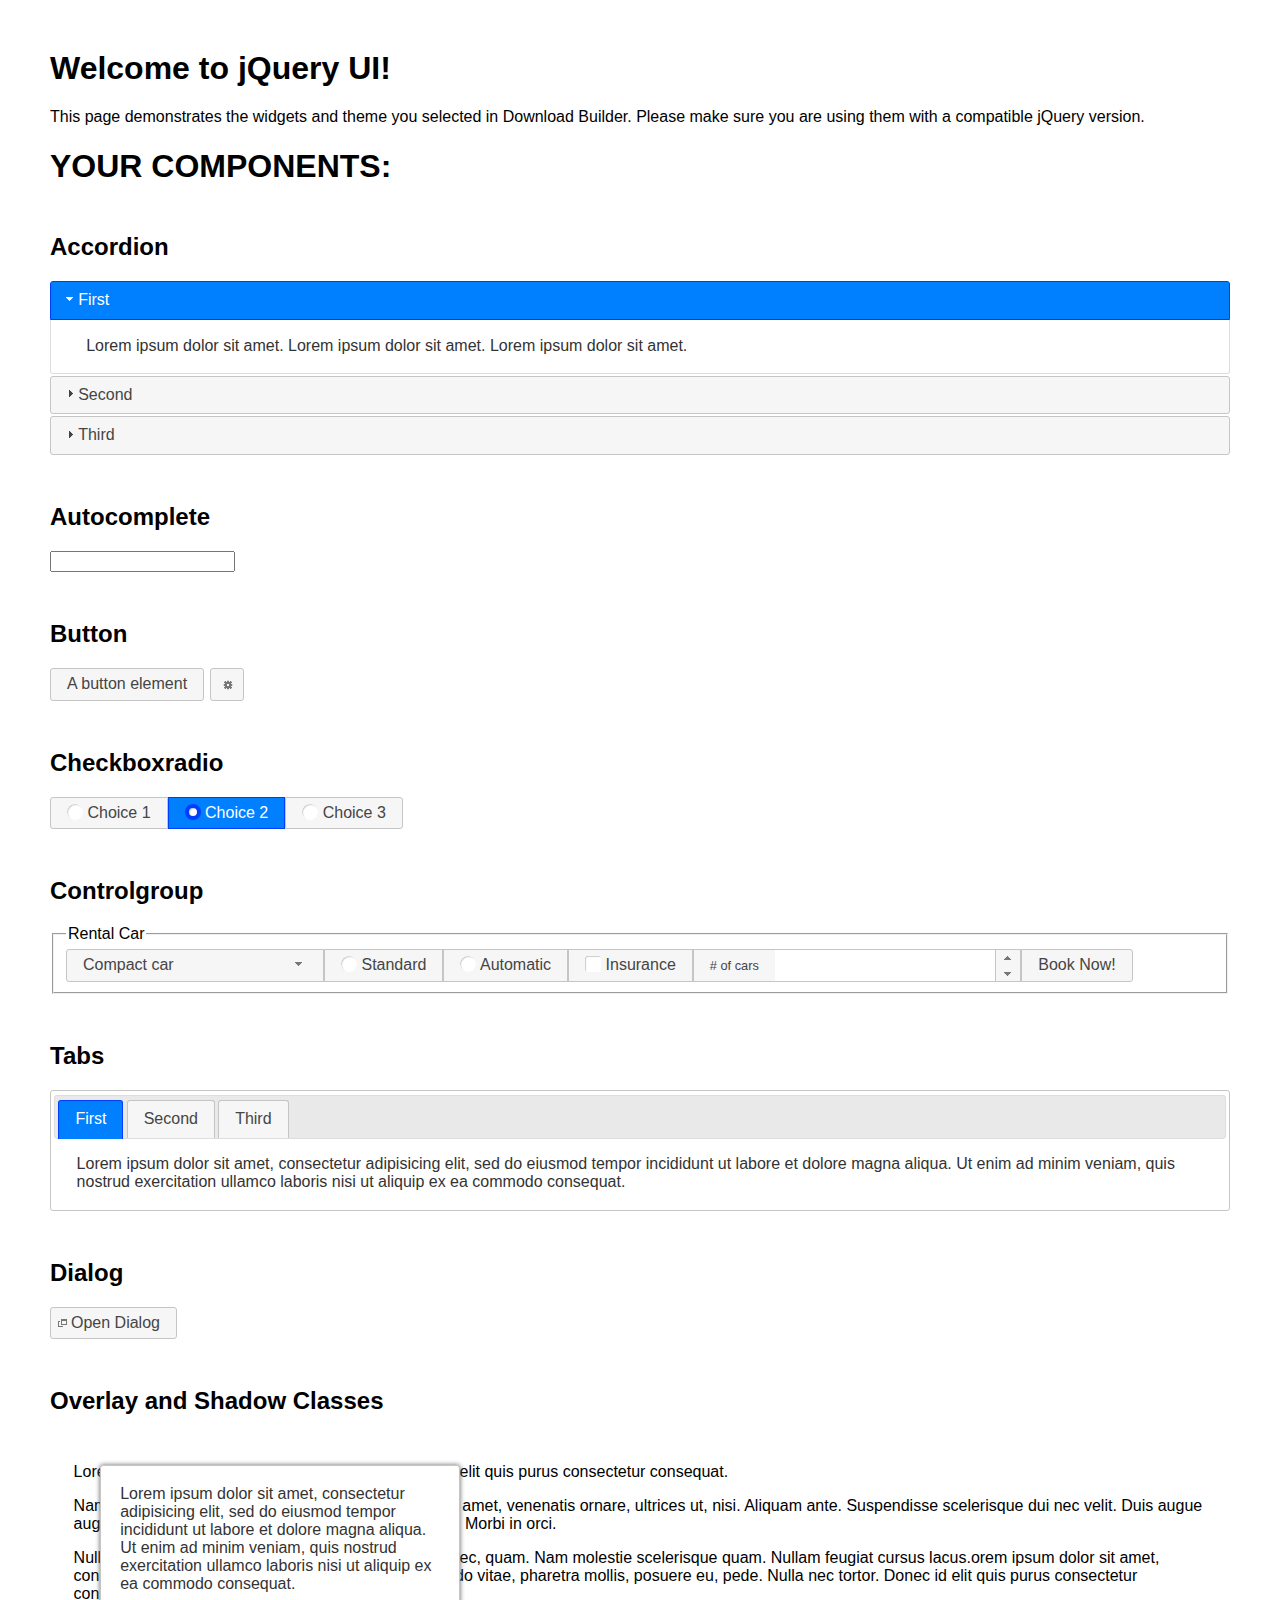
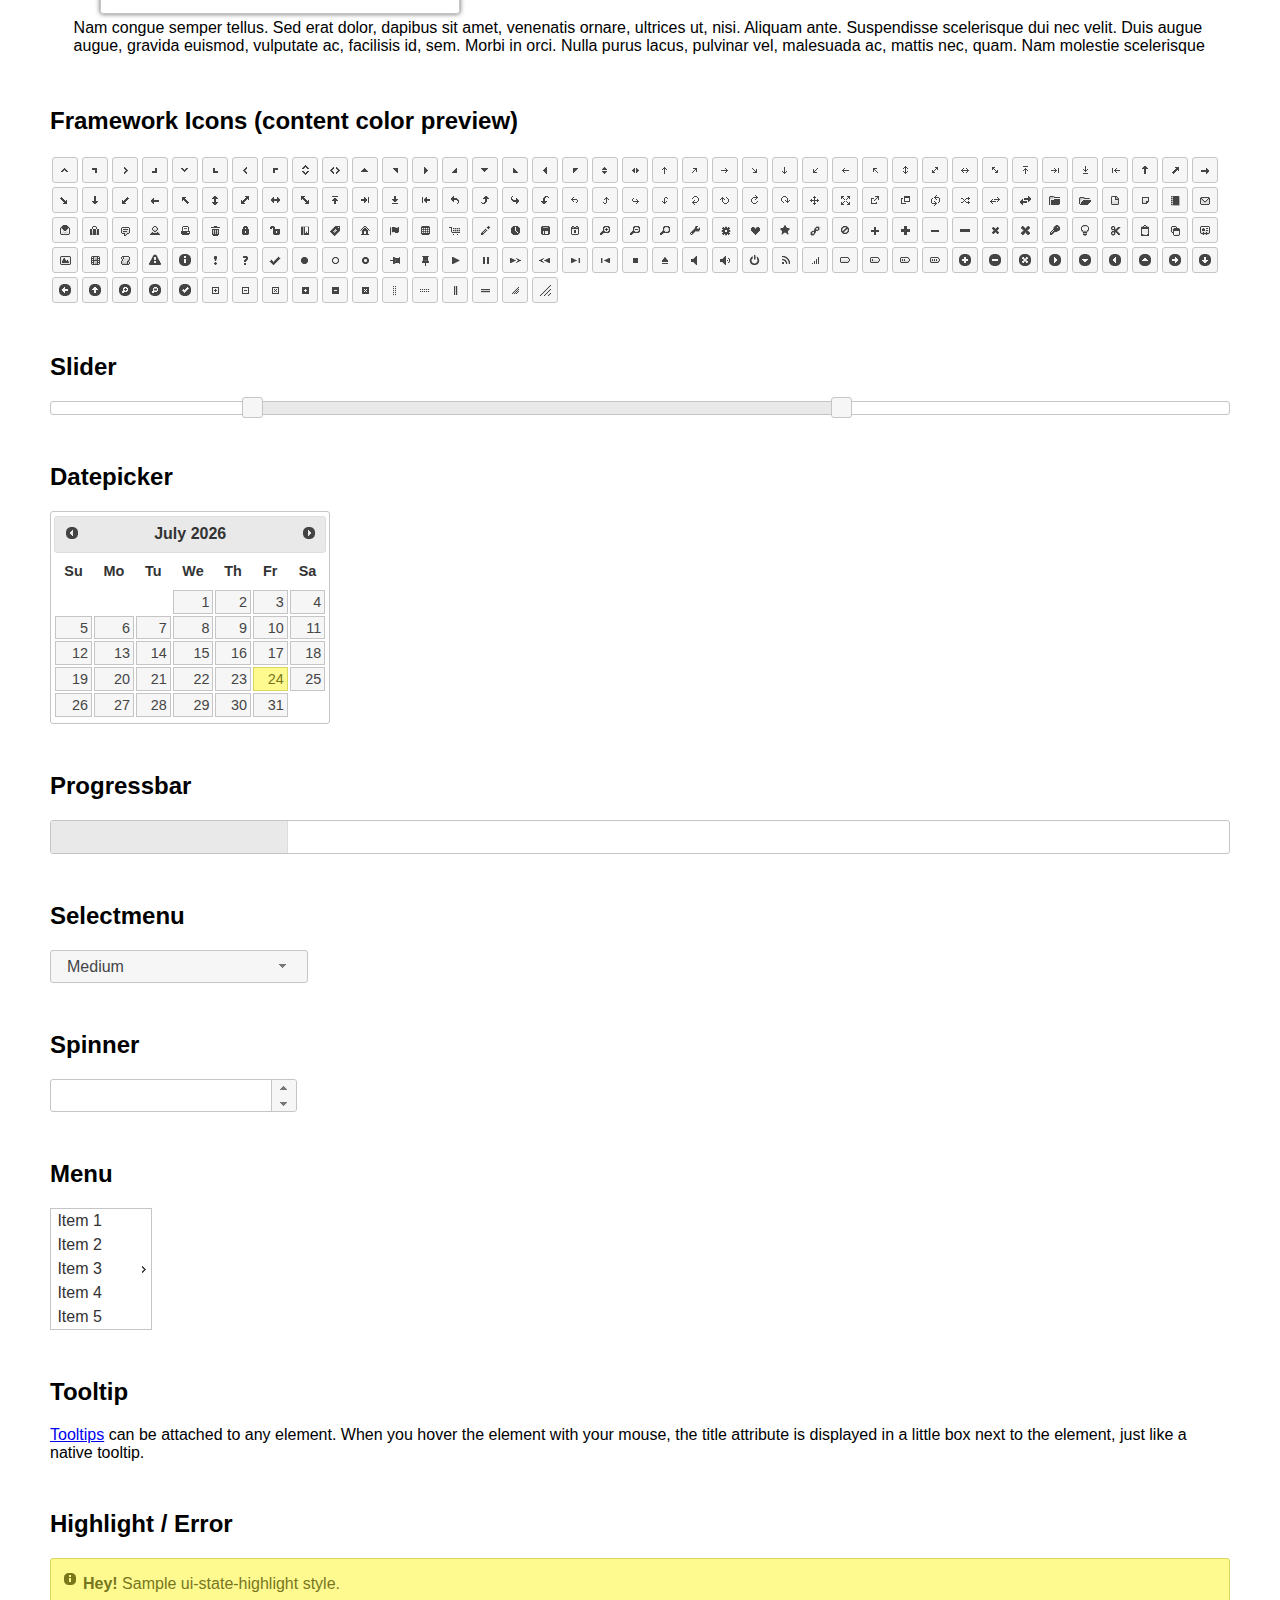
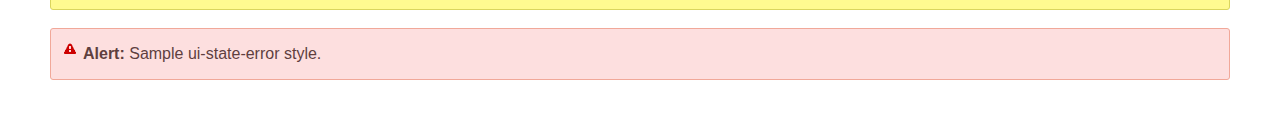
<file: static/js/Jquery/jquery-ui-1.12.1/index.html>
<!doctype html>
<html lang="us">
<head>
	<meta charset="utf-8">
	<title>jQuery UI Example Page</title>
	<link href="jquery-ui.css" rel="stylesheet">
	<style>
	body{
		font-family: "Trebuchet MS", sans-serif;
		margin: 50px;
	}
	.demoHeaders {
		margin-top: 2em;
	}
	#dialog-link {
		padding: .4em 1em .4em 20px;
		text-decoration: none;
		position: relative;
	}
	#dialog-link span.ui-icon {
		margin: 0 5px 0 0;
		position: absolute;
		left: .2em;
		top: 50%;
		margin-top: -8px;
	}
	#icons {
		margin: 0;
		padding: 0;
	}
	#icons li {
		margin: 2px;
		position: relative;
		padding: 4px 0;
		cursor: pointer;
		float: left;
		list-style: none;
	}
	#icons span.ui-icon {
		float: left;
		margin: 0 4px;
	}
	.fakewindowcontain .ui-widget-overlay {
		position: absolute;
	}
	select {
		width: 200px;
	}
	</style>
</head>
<body>

<h1>Welcome to jQuery UI!</h1>

<div class="ui-widget">
	<p>This page demonstrates the widgets and theme you selected in Download Builder. Please make sure you are using them with a compatible jQuery version.</p>
</div>

<h1>YOUR COMPONENTS:</h1>


<!-- Accordion -->
<h2 class="demoHeaders">Accordion</h2>
<div id="accordion">
	<h3>First</h3>
	<div>Lorem ipsum dolor sit amet. Lorem ipsum dolor sit amet. Lorem ipsum dolor sit amet.</div>
	<h3>Second</h3>
	<div>Phasellus mattis tincidunt nibh.</div>
	<h3>Third</h3>
	<div>Nam dui erat, auctor a, dignissim quis.</div>
</div>



<!-- Autocomplete -->
<h2 class="demoHeaders">Autocomplete</h2>
<div>
	<input id="autocomplete" title="type &quot;a&quot;">
</div>



<!-- Button -->
<h2 class="demoHeaders">Button</h2>
<button id="button">A button element</button>
<button id="button-icon">An icon-only button</button>



<!-- Checkboxradio -->
<h2 class="demoHeaders">Checkboxradio</h2>
<form style="margin-top: 1em;">
	<div id="radioset">
		<input type="radio" id="radio1" name="radio"><label for="radio1">Choice 1</label>
		<input type="radio" id="radio2" name="radio" checked="checked"><label for="radio2">Choice 2</label>
		<input type="radio" id="radio3" name="radio"><label for="radio3">Choice 3</label>
	</div>
</form>



<!-- Controlgroup -->
<h2 class="demoHeaders">Controlgroup</h2>
<fieldset>
	<legend>Rental Car</legend>
	<div id="controlgroup">
		<select id="car-type">
			<option>Compact car</option>
			<option>Midsize car</option>
			<option>Full size car</option>
			<option>SUV</option>
			<option>Luxury</option>
			<option>Truck</option>
			<option>Van</option>
		</select>
		<label for="transmission-standard">Standard</label>
		<input type="radio" name="transmission" id="transmission-standard">
		<label for="transmission-automatic">Automatic</label>
		<input type="radio" name="transmission" id="transmission-automatic">
		<label for="insurance">Insurance</label>
		<input type="checkbox" name="insurance" id="insurance">
		<label for="horizontal-spinner" class="ui-controlgroup-label"># of cars</label>
		<input id="horizontal-spinner" class="ui-spinner-input">
		<button>Book Now!</button>
	</div>
</fieldset>



<!-- Tabs -->
<h2 class="demoHeaders">Tabs</h2>
<div id="tabs">
	<ul>
		<li><a href="#tabs-1">First</a></li>
		<li><a href="#tabs-2">Second</a></li>
		<li><a href="#tabs-3">Third</a></li>
	</ul>
	<div id="tabs-1">Lorem ipsum dolor sit amet, consectetur adipisicing elit, sed do eiusmod tempor incididunt ut labore et dolore magna aliqua. Ut enim ad minim veniam, quis nostrud exercitation ullamco laboris nisi ut aliquip ex ea commodo consequat.</div>
	<div id="tabs-2">Phasellus mattis tincidunt nibh. Cras orci urna, blandit id, pretium vel, aliquet ornare, felis. Maecenas scelerisque sem non nisl. Fusce sed lorem in enim dictum bibendum.</div>
	<div id="tabs-3">Nam dui erat, auctor a, dignissim quis, sollicitudin eu, felis. Pellentesque nisi urna, interdum eget, sagittis et, consequat vestibulum, lacus. Mauris porttitor ullamcorper augue.</div>
</div>



<h2 class="demoHeaders">Dialog</h2>
<p>
	<button id="dialog-link" class="ui-button ui-corner-all ui-widget">
		<span class="ui-icon ui-icon-newwin"></span>Open Dialog
	</button>
</p>

<h2 class="demoHeaders">Overlay and Shadow Classes</h2>
<div style="position: relative; width: 96%; height: 200px; padding:1% 2%; overflow:hidden;" class="fakewindowcontain">
	<p>Lorem ipsum dolor sit amet,  Nulla nec tortor. Donec id elit quis purus consectetur consequat. </p><p>Nam congue semper tellus. Sed erat dolor, dapibus sit amet, venenatis ornare, ultrices ut, nisi. Aliquam ante. Suspendisse scelerisque dui nec velit. Duis augue augue, gravida euismod, vulputate ac, facilisis id, sem. Morbi in orci. </p><p>Nulla purus lacus, pulvinar vel, malesuada ac, mattis nec, quam. Nam molestie scelerisque quam. Nullam feugiat cursus lacus.orem ipsum dolor sit amet, consectetur adipiscing elit. Donec libero risus, commodo vitae, pharetra mollis, posuere eu, pede. Nulla nec tortor. Donec id elit quis purus consectetur consequat. </p><p>Nam congue semper tellus. Sed erat dolor, dapibus sit amet, venenatis ornare, ultrices ut, nisi. Aliquam ante. Suspendisse scelerisque dui nec velit. Duis augue augue, gravida euismod, vulputate ac, facilisis id, sem. Morbi in orci. Nulla purus lacus, pulvinar vel, malesuada ac, mattis nec, quam. Nam molestie scelerisque quam. </p><p>Nullam feugiat cursus lacus.orem ipsum dolor sit amet, consectetur adipiscing elit. Donec libero risus, commodo vitae, pharetra mollis, posuere eu, pede. Nulla nec tortor. Donec id elit quis purus consectetur consequat. Nam congue semper tellus. Sed erat dolor, dapibus sit amet, venenatis ornare, ultrices ut, nisi. Aliquam ante. </p><p>Suspendisse scelerisque dui nec velit. Duis augue augue, gravida euismod, vulputate ac, facilisis id, sem. Morbi in orci. Nulla purus lacus, pulvinar vel, malesuada ac, mattis nec, quam. Nam molestie scelerisque quam. Nullam feugiat cursus lacus.orem ipsum dolor sit amet, consectetur adipiscing elit. Donec libero risus, commodo vitae, pharetra mollis, posuere eu, pede. Nulla nec tortor. Donec id elit quis purus consectetur consequat. Nam congue semper tellus. Sed erat dolor, dapibus sit amet, venenatis ornare, ultrices ut, nisi. </p>

	<!-- ui-dialog -->
	<div class="ui-widget-overlay ui-front"></div>
	<div style="position: absolute; width: 320px; left: 50px; top: 30px; padding: 1.2em" class="ui-widget ui-front ui-widget-content ui-corner-all ui-widget-shadow">
		Lorem ipsum dolor sit amet, consectetur adipisicing elit, sed do eiusmod tempor incididunt ut labore et dolore magna aliqua. Ut enim ad minim veniam, quis nostrud exercitation ullamco laboris nisi ut aliquip ex ea commodo consequat.
	</div>

</div>

<!-- ui-dialog -->
<div id="dialog" title="Dialog Title">
	<p>Lorem ipsum dolor sit amet, consectetur adipisicing elit, sed do eiusmod tempor incididunt ut labore et dolore magna aliqua. Ut enim ad minim veniam, quis nostrud exercitation ullamco laboris nisi ut aliquip ex ea commodo consequat.</p>
</div>



<h2 class="demoHeaders">Framework Icons (content color preview)</h2>
<ul id="icons" class="ui-widget ui-helper-clearfix">
	<li class="ui-state-default ui-corner-all" title=".ui-icon-caret-1-n"><span class="ui-icon ui-icon-caret-1-n"></span></li>
	<li class="ui-state-default ui-corner-all" title=".ui-icon-caret-1-ne"><span class="ui-icon ui-icon-caret-1-ne"></span></li>
	<li class="ui-state-default ui-corner-all" title=".ui-icon-caret-1-e"><span class="ui-icon ui-icon-caret-1-e"></span></li>
	<li class="ui-state-default ui-corner-all" title=".ui-icon-caret-1-se"><span class="ui-icon ui-icon-caret-1-se"></span></li>
	<li class="ui-state-default ui-corner-all" title=".ui-icon-caret-1-s"><span class="ui-icon ui-icon-caret-1-s"></span></li>
	<li class="ui-state-default ui-corner-all" title=".ui-icon-caret-1-sw"><span class="ui-icon ui-icon-caret-1-sw"></span></li>
	<li class="ui-state-default ui-corner-all" title=".ui-icon-caret-1-w"><span class="ui-icon ui-icon-caret-1-w"></span></li>
	<li class="ui-state-default ui-corner-all" title=".ui-icon-caret-1-nw"><span class="ui-icon ui-icon-caret-1-nw"></span></li>
	<li class="ui-state-default ui-corner-all" title=".ui-icon-caret-2-n-s"><span class="ui-icon ui-icon-caret-2-n-s"></span></li>
	<li class="ui-state-default ui-corner-all" title=".ui-icon-caret-2-e-w"><span class="ui-icon ui-icon-caret-2-e-w"></span></li>
	<li class="ui-state-default ui-corner-all" title=".ui-icon-triangle-1-n"><span class="ui-icon ui-icon-triangle-1-n"></span></li>
	<li class="ui-state-default ui-corner-all" title=".ui-icon-triangle-1-ne"><span class="ui-icon ui-icon-triangle-1-ne"></span></li>
	<li class="ui-state-default ui-corner-all" title=".ui-icon-triangle-1-e"><span class="ui-icon ui-icon-triangle-1-e"></span></li>
	<li class="ui-state-default ui-corner-all" title=".ui-icon-triangle-1-se"><span class="ui-icon ui-icon-triangle-1-se"></span></li>
	<li class="ui-state-default ui-corner-all" title=".ui-icon-triangle-1-s"><span class="ui-icon ui-icon-triangle-1-s"></span></li>
	<li class="ui-state-default ui-corner-all" title=".ui-icon-triangle-1-sw"><span class="ui-icon ui-icon-triangle-1-sw"></span></li>
	<li class="ui-state-default ui-corner-all" title=".ui-icon-triangle-1-w"><span class="ui-icon ui-icon-triangle-1-w"></span></li>
	<li class="ui-state-default ui-corner-all" title=".ui-icon-triangle-1-nw"><span class="ui-icon ui-icon-triangle-1-nw"></span></li>
	<li class="ui-state-default ui-corner-all" title=".ui-icon-triangle-2-n-s"><span class="ui-icon ui-icon-triangle-2-n-s"></span></li>
	<li class="ui-state-default ui-corner-all" title=".ui-icon-triangle-2-e-w"><span class="ui-icon ui-icon-triangle-2-e-w"></span></li>
	<li class="ui-state-default ui-corner-all" title=".ui-icon-arrow-1-n"><span class="ui-icon ui-icon-arrow-1-n"></span></li>
	<li class="ui-state-default ui-corner-all" title=".ui-icon-arrow-1-ne"><span class="ui-icon ui-icon-arrow-1-ne"></span></li>
	<li class="ui-state-default ui-corner-all" title=".ui-icon-arrow-1-e"><span class="ui-icon ui-icon-arrow-1-e"></span></li>
	<li class="ui-state-default ui-corner-all" title=".ui-icon-arrow-1-se"><span class="ui-icon ui-icon-arrow-1-se"></span></li>
	<li class="ui-state-default ui-corner-all" title=".ui-icon-arrow-1-s"><span class="ui-icon ui-icon-arrow-1-s"></span></li>
	<li class="ui-state-default ui-corner-all" title=".ui-icon-arrow-1-sw"><span class="ui-icon ui-icon-arrow-1-sw"></span></li>
	<li class="ui-state-default ui-corner-all" title=".ui-icon-arrow-1-w"><span class="ui-icon ui-icon-arrow-1-w"></span></li>
	<li class="ui-state-default ui-corner-all" title=".ui-icon-arrow-1-nw"><span class="ui-icon ui-icon-arrow-1-nw"></span></li>
	<li class="ui-state-default ui-corner-all" title=".ui-icon-arrow-2-n-s"><span class="ui-icon ui-icon-arrow-2-n-s"></span></li>
	<li class="ui-state-default ui-corner-all" title=".ui-icon-arrow-2-ne-sw"><span class="ui-icon ui-icon-arrow-2-ne-sw"></span></li>
	<li class="ui-state-default ui-corner-all" title=".ui-icon-arrow-2-e-w"><span class="ui-icon ui-icon-arrow-2-e-w"></span></li>
	<li class="ui-state-default ui-corner-all" title=".ui-icon-arrow-2-se-nw"><span class="ui-icon ui-icon-arrow-2-se-nw"></span></li>
	<li class="ui-state-default ui-corner-all" title=".ui-icon-arrowstop-1-n"><span class="ui-icon ui-icon-arrowstop-1-n"></span></li>
	<li class="ui-state-default ui-corner-all" title=".ui-icon-arrowstop-1-e"><span class="ui-icon ui-icon-arrowstop-1-e"></span></li>
	<li class="ui-state-default ui-corner-all" title=".ui-icon-arrowstop-1-s"><span class="ui-icon ui-icon-arrowstop-1-s"></span></li>
	<li class="ui-state-default ui-corner-all" title=".ui-icon-arrowstop-1-w"><span class="ui-icon ui-icon-arrowstop-1-w"></span></li>
	<li class="ui-state-default ui-corner-all" title=".ui-icon-arrowthick-1-n"><span class="ui-icon ui-icon-arrowthick-1-n"></span></li>
	<li class="ui-state-default ui-corner-all" title=".ui-icon-arrowthick-1-ne"><span class="ui-icon ui-icon-arrowthick-1-ne"></span></li>
	<li class="ui-state-default ui-corner-all" title=".ui-icon-arrowthick-1-e"><span class="ui-icon ui-icon-arrowthick-1-e"></span></li>
	<li class="ui-state-default ui-corner-all" title=".ui-icon-arrowthick-1-se"><span class="ui-icon ui-icon-arrowthick-1-se"></span></li>
	<li class="ui-state-default ui-corner-all" title=".ui-icon-arrowthick-1-s"><span class="ui-icon ui-icon-arrowthick-1-s"></span></li>
	<li class="ui-state-default ui-corner-all" title=".ui-icon-arrowthick-1-sw"><span class="ui-icon ui-icon-arrowthick-1-sw"></span></li>
	<li class="ui-state-default ui-corner-all" title=".ui-icon-arrowthick-1-w"><span class="ui-icon ui-icon-arrowthick-1-w"></span></li>
	<li class="ui-state-default ui-corner-all" title=".ui-icon-arrowthick-1-nw"><span class="ui-icon ui-icon-arrowthick-1-nw"></span></li>
	<li class="ui-state-default ui-corner-all" title=".ui-icon-arrowthick-2-n-s"><span class="ui-icon ui-icon-arrowthick-2-n-s"></span></li>
	<li class="ui-state-default ui-corner-all" title=".ui-icon-arrowthick-2-ne-sw"><span class="ui-icon ui-icon-arrowthick-2-ne-sw"></span></li>
	<li class="ui-state-default ui-corner-all" title=".ui-icon-arrowthick-2-e-w"><span class="ui-icon ui-icon-arrowthick-2-e-w"></span></li>
	<li class="ui-state-default ui-corner-all" title=".ui-icon-arrowthick-2-se-nw"><span class="ui-icon ui-icon-arrowthick-2-se-nw"></span></li>
	<li class="ui-state-default ui-corner-all" title=".ui-icon-arrowthickstop-1-n"><span class="ui-icon ui-icon-arrowthickstop-1-n"></span></li>
	<li class="ui-state-default ui-corner-all" title=".ui-icon-arrowthickstop-1-e"><span class="ui-icon ui-icon-arrowthickstop-1-e"></span></li>
	<li class="ui-state-default ui-corner-all" title=".ui-icon-arrowthickstop-1-s"><span class="ui-icon ui-icon-arrowthickstop-1-s"></span></li>
	<li class="ui-state-default ui-corner-all" title=".ui-icon-arrowthickstop-1-w"><span class="ui-icon ui-icon-arrowthickstop-1-w"></span></li>
	<li class="ui-state-default ui-corner-all" title=".ui-icon-arrowreturnthick-1-w"><span class="ui-icon ui-icon-arrowreturnthick-1-w"></span></li>
	<li class="ui-state-default ui-corner-all" title=".ui-icon-arrowreturnthick-1-n"><span class="ui-icon ui-icon-arrowreturnthick-1-n"></span></li>
	<li class="ui-state-default ui-corner-all" title=".ui-icon-arrowreturnthick-1-e"><span class="ui-icon ui-icon-arrowreturnthick-1-e"></span></li>
	<li class="ui-state-default ui-corner-all" title=".ui-icon-arrowreturnthick-1-s"><span class="ui-icon ui-icon-arrowreturnthick-1-s"></span></li>
	<li class="ui-state-default ui-corner-all" title=".ui-icon-arrowreturn-1-w"><span class="ui-icon ui-icon-arrowreturn-1-w"></span></li>
	<li class="ui-state-default ui-corner-all" title=".ui-icon-arrowreturn-1-n"><span class="ui-icon ui-icon-arrowreturn-1-n"></span></li>
	<li class="ui-state-default ui-corner-all" title=".ui-icon-arrowreturn-1-e"><span class="ui-icon ui-icon-arrowreturn-1-e"></span></li>
	<li class="ui-state-default ui-corner-all" title=".ui-icon-arrowreturn-1-s"><span class="ui-icon ui-icon-arrowreturn-1-s"></span></li>
	<li class="ui-state-default ui-corner-all" title=".ui-icon-arrowrefresh-1-w"><span class="ui-icon ui-icon-arrowrefresh-1-w"></span></li>
	<li class="ui-state-default ui-corner-all" title=".ui-icon-arrowrefresh-1-n"><span class="ui-icon ui-icon-arrowrefresh-1-n"></span></li>
	<li class="ui-state-default ui-corner-all" title=".ui-icon-arrowrefresh-1-e"><span class="ui-icon ui-icon-arrowrefresh-1-e"></span></li>
	<li class="ui-state-default ui-corner-all" title=".ui-icon-arrowrefresh-1-s"><span class="ui-icon ui-icon-arrowrefresh-1-s"></span></li>
	<li class="ui-state-default ui-corner-all" title=".ui-icon-arrow-4"><span class="ui-icon ui-icon-arrow-4"></span></li>
	<li class="ui-state-default ui-corner-all" title=".ui-icon-arrow-4-diag"><span class="ui-icon ui-icon-arrow-4-diag"></span></li>
	<li class="ui-state-default ui-corner-all" title=".ui-icon-extlink"><span class="ui-icon ui-icon-extlink"></span></li>
	<li class="ui-state-default ui-corner-all" title=".ui-icon-newwin"><span class="ui-icon ui-icon-newwin"></span></li>
	<li class="ui-state-default ui-corner-all" title=".ui-icon-refresh"><span class="ui-icon ui-icon-refresh"></span></li>
	<li class="ui-state-default ui-corner-all" title=".ui-icon-shuffle"><span class="ui-icon ui-icon-shuffle"></span></li>
	<li class="ui-state-default ui-corner-all" title=".ui-icon-transfer-e-w"><span class="ui-icon ui-icon-transfer-e-w"></span></li>
	<li class="ui-state-default ui-corner-all" title=".ui-icon-transferthick-e-w"><span class="ui-icon ui-icon-transferthick-e-w"></span></li>
	<li class="ui-state-default ui-corner-all" title=".ui-icon-folder-collapsed"><span class="ui-icon ui-icon-folder-collapsed"></span></li>
	<li class="ui-state-default ui-corner-all" title=".ui-icon-folder-open"><span class="ui-icon ui-icon-folder-open"></span></li>
	<li class="ui-state-default ui-corner-all" title=".ui-icon-document"><span class="ui-icon ui-icon-document"></span></li>
	<li class="ui-state-default ui-corner-all" title=".ui-icon-document-b"><span class="ui-icon ui-icon-document-b"></span></li>
	<li class="ui-state-default ui-corner-all" title=".ui-icon-note"><span class="ui-icon ui-icon-note"></span></li>
	<li class="ui-state-default ui-corner-all" title=".ui-icon-mail-closed"><span class="ui-icon ui-icon-mail-closed"></span></li>
	<li class="ui-state-default ui-corner-all" title=".ui-icon-mail-open"><span class="ui-icon ui-icon-mail-open"></span></li>
	<li class="ui-state-default ui-corner-all" title=".ui-icon-suitcase"><span class="ui-icon ui-icon-suitcase"></span></li>
	<li class="ui-state-default ui-corner-all" title=".ui-icon-comment"><span class="ui-icon ui-icon-comment"></span></li>
	<li class="ui-state-default ui-corner-all" title=".ui-icon-person"><span class="ui-icon ui-icon-person"></span></li>
	<li class="ui-state-default ui-corner-all" title=".ui-icon-print"><span class="ui-icon ui-icon-print"></span></li>
	<li class="ui-state-default ui-corner-all" title=".ui-icon-trash"><span class="ui-icon ui-icon-trash"></span></li>
	<li class="ui-state-default ui-corner-all" title=".ui-icon-locked"><span class="ui-icon ui-icon-locked"></span></li>
	<li class="ui-state-default ui-corner-all" title=".ui-icon-unlocked"><span class="ui-icon ui-icon-unlocked"></span></li>
	<li class="ui-state-default ui-corner-all" title=".ui-icon-bookmark"><span class="ui-icon ui-icon-bookmark"></span></li>
	<li class="ui-state-default ui-corner-all" title=".ui-icon-tag"><span class="ui-icon ui-icon-tag"></span></li>
	<li class="ui-state-default ui-corner-all" title=".ui-icon-home"><span class="ui-icon ui-icon-home"></span></li>
	<li class="ui-state-default ui-corner-all" title=".ui-icon-flag"><span class="ui-icon ui-icon-flag"></span></li>
	<li class="ui-state-default ui-corner-all" title=".ui-icon-calculator"><span class="ui-icon ui-icon-calculator"></span></li>
	<li class="ui-state-default ui-corner-all" title=".ui-icon-cart"><span class="ui-icon ui-icon-cart"></span></li>
	<li class="ui-state-default ui-corner-all" title=".ui-icon-pencil"><span class="ui-icon ui-icon-pencil"></span></li>
	<li class="ui-state-default ui-corner-all" title=".ui-icon-clock"><span class="ui-icon ui-icon-clock"></span></li>
	<li class="ui-state-default ui-corner-all" title=".ui-icon-disk"><span class="ui-icon ui-icon-disk"></span></li>
	<li class="ui-state-default ui-corner-all" title=".ui-icon-calendar"><span class="ui-icon ui-icon-calendar"></span></li>
	<li class="ui-state-default ui-corner-all" title=".ui-icon-zoomin"><span class="ui-icon ui-icon-zoomin"></span></li>
	<li class="ui-state-default ui-corner-all" title=".ui-icon-zoomout"><span class="ui-icon ui-icon-zoomout"></span></li>
	<li class="ui-state-default ui-corner-all" title=".ui-icon-search"><span class="ui-icon ui-icon-search"></span></li>
	<li class="ui-state-default ui-corner-all" title=".ui-icon-wrench"><span class="ui-icon ui-icon-wrench"></span></li>
	<li class="ui-state-default ui-corner-all" title=".ui-icon-gear"><span class="ui-icon ui-icon-gear"></span></li>
	<li class="ui-state-default ui-corner-all" title=".ui-icon-heart"><span class="ui-icon ui-icon-heart"></span></li>
	<li class="ui-state-default ui-corner-all" title=".ui-icon-star"><span class="ui-icon ui-icon-star"></span></li>
	<li class="ui-state-default ui-corner-all" title=".ui-icon-link"><span class="ui-icon ui-icon-link"></span></li>
	<li class="ui-state-default ui-corner-all" title=".ui-icon-cancel"><span class="ui-icon ui-icon-cancel"></span></li>
	<li class="ui-state-default ui-corner-all" title=".ui-icon-plus"><span class="ui-icon ui-icon-plus"></span></li>
	<li class="ui-state-default ui-corner-all" title=".ui-icon-plusthick"><span class="ui-icon ui-icon-plusthick"></span></li>
	<li class="ui-state-default ui-corner-all" title=".ui-icon-minus"><span class="ui-icon ui-icon-minus"></span></li>
	<li class="ui-state-default ui-corner-all" title=".ui-icon-minusthick"><span class="ui-icon ui-icon-minusthick"></span></li>
	<li class="ui-state-default ui-corner-all" title=".ui-icon-close"><span class="ui-icon ui-icon-close"></span></li>
	<li class="ui-state-default ui-corner-all" title=".ui-icon-closethick"><span class="ui-icon ui-icon-closethick"></span></li>
	<li class="ui-state-default ui-corner-all" title=".ui-icon-key"><span class="ui-icon ui-icon-key"></span></li>
	<li class="ui-state-default ui-corner-all" title=".ui-icon-lightbulb"><span class="ui-icon ui-icon-lightbulb"></span></li>
	<li class="ui-state-default ui-corner-all" title=".ui-icon-scissors"><span class="ui-icon ui-icon-scissors"></span></li>
	<li class="ui-state-default ui-corner-all" title=".ui-icon-clipboard"><span class="ui-icon ui-icon-clipboard"></span></li>
	<li class="ui-state-default ui-corner-all" title=".ui-icon-copy"><span class="ui-icon ui-icon-copy"></span></li>
	<li class="ui-state-default ui-corner-all" title=".ui-icon-contact"><span class="ui-icon ui-icon-contact"></span></li>
	<li class="ui-state-default ui-corner-all" title=".ui-icon-image"><span class="ui-icon ui-icon-image"></span></li>
	<li class="ui-state-default ui-corner-all" title=".ui-icon-video"><span class="ui-icon ui-icon-video"></span></li>
	<li class="ui-state-default ui-corner-all" title=".ui-icon-script"><span class="ui-icon ui-icon-script"></span></li>
	<li class="ui-state-default ui-corner-all" title=".ui-icon-alert"><span class="ui-icon ui-icon-alert"></span></li>
	<li class="ui-state-default ui-corner-all" title=".ui-icon-info"><span class="ui-icon ui-icon-info"></span></li>
	<li class="ui-state-default ui-corner-all" title=".ui-icon-notice"><span class="ui-icon ui-icon-notice"></span></li>
	<li class="ui-state-default ui-corner-all" title=".ui-icon-help"><span class="ui-icon ui-icon-help"></span></li>
	<li class="ui-state-default ui-corner-all" title=".ui-icon-check"><span class="ui-icon ui-icon-check"></span></li>
	<li class="ui-state-default ui-corner-all" title=".ui-icon-bullet"><span class="ui-icon ui-icon-bullet"></span></li>
	<li class="ui-state-default ui-corner-all" title=".ui-icon-radio-off"><span class="ui-icon ui-icon-radio-off"></span></li>
	<li class="ui-state-default ui-corner-all" title=".ui-icon-radio-on"><span class="ui-icon ui-icon-radio-on"></span></li>
	<li class="ui-state-default ui-corner-all" title=".ui-icon-pin-w"><span class="ui-icon ui-icon-pin-w"></span></li>
	<li class="ui-state-default ui-corner-all" title=".ui-icon-pin-s"><span class="ui-icon ui-icon-pin-s"></span></li>
	<li class="ui-state-default ui-corner-all" title=".ui-icon-play"><span class="ui-icon ui-icon-play"></span></li>
	<li class="ui-state-default ui-corner-all" title=".ui-icon-pause"><span class="ui-icon ui-icon-pause"></span></li>
	<li class="ui-state-default ui-corner-all" title=".ui-icon-seek-next"><span class="ui-icon ui-icon-seek-next"></span></li>
	<li class="ui-state-default ui-corner-all" title=".ui-icon-seek-prev"><span class="ui-icon ui-icon-seek-prev"></span></li>
	<li class="ui-state-default ui-corner-all" title=".ui-icon-seek-end"><span class="ui-icon ui-icon-seek-end"></span></li>
	<li class="ui-state-default ui-corner-all" title=".ui-icon-seek-first"><span class="ui-icon ui-icon-seek-first"></span></li>
	<li class="ui-state-default ui-corner-all" title=".ui-icon-stop"><span class="ui-icon ui-icon-stop"></span></li>
	<li class="ui-state-default ui-corner-all" title=".ui-icon-eject"><span class="ui-icon ui-icon-eject"></span></li>
	<li class="ui-state-default ui-corner-all" title=".ui-icon-volume-off"><span class="ui-icon ui-icon-volume-off"></span></li>
	<li class="ui-state-default ui-corner-all" title=".ui-icon-volume-on"><span class="ui-icon ui-icon-volume-on"></span></li>
	<li class="ui-state-default ui-corner-all" title=".ui-icon-power"><span class="ui-icon ui-icon-power"></span></li>
	<li class="ui-state-default ui-corner-all" title=".ui-icon-signal-diag"><span class="ui-icon ui-icon-signal-diag"></span></li>
	<li class="ui-state-default ui-corner-all" title=".ui-icon-signal"><span class="ui-icon ui-icon-signal"></span></li>
	<li class="ui-state-default ui-corner-all" title=".ui-icon-battery-0"><span class="ui-icon ui-icon-battery-0"></span></li>
	<li class="ui-state-default ui-corner-all" title=".ui-icon-battery-1"><span class="ui-icon ui-icon-battery-1"></span></li>
	<li class="ui-state-default ui-corner-all" title=".ui-icon-battery-2"><span class="ui-icon ui-icon-battery-2"></span></li>
	<li class="ui-state-default ui-corner-all" title=".ui-icon-battery-3"><span class="ui-icon ui-icon-battery-3"></span></li>
	<li class="ui-state-default ui-corner-all" title=".ui-icon-circle-plus"><span class="ui-icon ui-icon-circle-plus"></span></li>
	<li class="ui-state-default ui-corner-all" title=".ui-icon-circle-minus"><span class="ui-icon ui-icon-circle-minus"></span></li>
	<li class="ui-state-default ui-corner-all" title=".ui-icon-circle-close"><span class="ui-icon ui-icon-circle-close"></span></li>
	<li class="ui-state-default ui-corner-all" title=".ui-icon-circle-triangle-e"><span class="ui-icon ui-icon-circle-triangle-e"></span></li>
	<li class="ui-state-default ui-corner-all" title=".ui-icon-circle-triangle-s"><span class="ui-icon ui-icon-circle-triangle-s"></span></li>
	<li class="ui-state-default ui-corner-all" title=".ui-icon-circle-triangle-w"><span class="ui-icon ui-icon-circle-triangle-w"></span></li>
	<li class="ui-state-default ui-corner-all" title=".ui-icon-circle-triangle-n"><span class="ui-icon ui-icon-circle-triangle-n"></span></li>
	<li class="ui-state-default ui-corner-all" title=".ui-icon-circle-arrow-e"><span class="ui-icon ui-icon-circle-arrow-e"></span></li>
	<li class="ui-state-default ui-corner-all" title=".ui-icon-circle-arrow-s"><span class="ui-icon ui-icon-circle-arrow-s"></span></li>
	<li class="ui-state-default ui-corner-all" title=".ui-icon-circle-arrow-w"><span class="ui-icon ui-icon-circle-arrow-w"></span></li>
	<li class="ui-state-default ui-corner-all" title=".ui-icon-circle-arrow-n"><span class="ui-icon ui-icon-circle-arrow-n"></span></li>
	<li class="ui-state-default ui-corner-all" title=".ui-icon-circle-zoomin"><span class="ui-icon ui-icon-circle-zoomin"></span></li>
	<li class="ui-state-default ui-corner-all" title=".ui-icon-circle-zoomout"><span class="ui-icon ui-icon-circle-zoomout"></span></li>
	<li class="ui-state-default ui-corner-all" title=".ui-icon-circle-check"><span class="ui-icon ui-icon-circle-check"></span></li>
	<li class="ui-state-default ui-corner-all" title=".ui-icon-circlesmall-plus"><span class="ui-icon ui-icon-circlesmall-plus"></span></li>
	<li class="ui-state-default ui-corner-all" title=".ui-icon-circlesmall-minus"><span class="ui-icon ui-icon-circlesmall-minus"></span></li>
	<li class="ui-state-default ui-corner-all" title=".ui-icon-circlesmall-close"><span class="ui-icon ui-icon-circlesmall-close"></span></li>
	<li class="ui-state-default ui-corner-all" title=".ui-icon-squaresmall-plus"><span class="ui-icon ui-icon-squaresmall-plus"></span></li>
	<li class="ui-state-default ui-corner-all" title=".ui-icon-squaresmall-minus"><span class="ui-icon ui-icon-squaresmall-minus"></span></li>
	<li class="ui-state-default ui-corner-all" title=".ui-icon-squaresmall-close"><span class="ui-icon ui-icon-squaresmall-close"></span></li>
	<li class="ui-state-default ui-corner-all" title=".ui-icon-grip-dotted-vertical"><span class="ui-icon ui-icon-grip-dotted-vertical"></span></li>
	<li class="ui-state-default ui-corner-all" title=".ui-icon-grip-dotted-horizontal"><span class="ui-icon ui-icon-grip-dotted-horizontal"></span></li>
	<li class="ui-state-default ui-corner-all" title=".ui-icon-grip-solid-vertical"><span class="ui-icon ui-icon-grip-solid-vertical"></span></li>
	<li class="ui-state-default ui-corner-all" title=".ui-icon-grip-solid-horizontal"><span class="ui-icon ui-icon-grip-solid-horizontal"></span></li>
	<li class="ui-state-default ui-corner-all" title=".ui-icon-gripsmall-diagonal-se"><span class="ui-icon ui-icon-gripsmall-diagonal-se"></span></li>
	<li class="ui-state-default ui-corner-all" title=".ui-icon-grip-diagonal-se"><span class="ui-icon ui-icon-grip-diagonal-se"></span></li>
</ul>


<!-- Slider -->
<h2 class="demoHeaders">Slider</h2>
<div id="slider"></div>



<!-- Datepicker -->
<h2 class="demoHeaders">Datepicker</h2>
<div id="datepicker"></div>



<!-- Progressbar -->
<h2 class="demoHeaders">Progressbar</h2>
<div id="progressbar"></div>



<!-- Progressbar -->
<h2 class="demoHeaders">Selectmenu</h2>
<select id="selectmenu">
	<option>Slower</option>
	<option>Slow</option>
	<option selected="selected">Medium</option>
	<option>Fast</option>
	<option>Faster</option>
</select>



<!-- Spinner -->
<h2 class="demoHeaders">Spinner</h2>
<input id="spinner">



<!-- Menu -->
<h2 class="demoHeaders">Menu</h2>
<ul style="width:100px;" id="menu">
	<li><div>Item 1</div></li>
	<li><div>Item 2</div></li>
	<li><div>Item 3</div>
		<ul>
			<li><div>Item 3-1</div></li>
			<li><div>Item 3-2</div></li>
			<li><div>Item 3-3</div></li>
			<li><div>Item 3-4</div></li>
			<li><div>Item 3-5</div></li>
		</ul>
	</li>
	<li><div>Item 4</div></li>
	<li><div>Item 5</div></li>
</ul>



<!-- Tooltip -->
<h2 class="demoHeaders">Tooltip</h2>
<p id="tooltip">
	<a href="#" title="That&apos;s what this widget is">Tooltips</a> can be attached to any element. When you hover
the element with your mouse, the title attribute is displayed in a little box next to the element, just like a native tooltip.
</p>


<!-- Highlight / Error -->
<h2 class="demoHeaders">Highlight / Error</h2>
<div class="ui-widget">
	<div class="ui-state-highlight ui-corner-all" style="margin-top: 20px; padding: 0 .7em;">
		<p><span class="ui-icon ui-icon-info" style="float: left; margin-right: .3em;"></span>
		<strong>Hey!</strong> Sample ui-state-highlight style.</p>
	</div>
</div>
<br>
<div class="ui-widget">
	<div class="ui-state-error ui-corner-all" style="padding: 0 .7em;">
		<p><span class="ui-icon ui-icon-alert" style="float: left; margin-right: .3em;"></span>
		<strong>Alert:</strong> Sample ui-state-error style.</p>
	</div>
</div>

<script src="external/jquery/jquery.js"></script>
<script src="jquery-ui.js"></script>
<script>

$( "#accordion" ).accordion();



var availableTags = [
	"ActionScript",
	"AppleScript",
	"Asp",
	"BASIC",
	"C",
	"C++",
	"Clojure",
	"COBOL",
	"ColdFusion",
	"Erlang",
	"Fortran",
	"Groovy",
	"Haskell",
	"Java",
	"JavaScript",
	"Lisp",
	"Perl",
	"PHP",
	"Python",
	"Ruby",
	"Scala",
	"Scheme"
];
$( "#autocomplete" ).autocomplete({
	source: availableTags
});



$( "#button" ).button();
$( "#button-icon" ).button({
	icon: "ui-icon-gear",
	showLabel: false
});



$( "#radioset" ).buttonset();



$( "#controlgroup" ).controlgroup();



$( "#tabs" ).tabs();



$( "#dialog" ).dialog({
	autoOpen: false,
	width: 400,
	buttons: [
		{
			text: "Ok",
			click: function() {
				$( this ).dialog( "close" );
			}
		},
		{
			text: "Cancel",
			click: function() {
				$( this ).dialog( "close" );
			}
		}
	]
});

// Link to open the dialog
$( "#dialog-link" ).click(function( event ) {
	$( "#dialog" ).dialog( "open" );
	event.preventDefault();
});



$( "#datepicker" ).datepicker({
	inline: true
});



$( "#slider" ).slider({
	range: true,
	values: [ 17, 67 ]
});



$( "#progressbar" ).progressbar({
	value: 20
});



$( "#spinner" ).spinner();



$( "#menu" ).menu();



$( "#tooltip" ).tooltip();



$( "#selectmenu" ).selectmenu();


// Hover states on the static widgets
$( "#dialog-link, #icons li" ).hover(
	function() {
		$( this ).addClass( "ui-state-hover" );
	},
	function() {
		$( this ).removeClass( "ui-state-hover" );
	}
);
</script>
</body>
</html>
</file>
